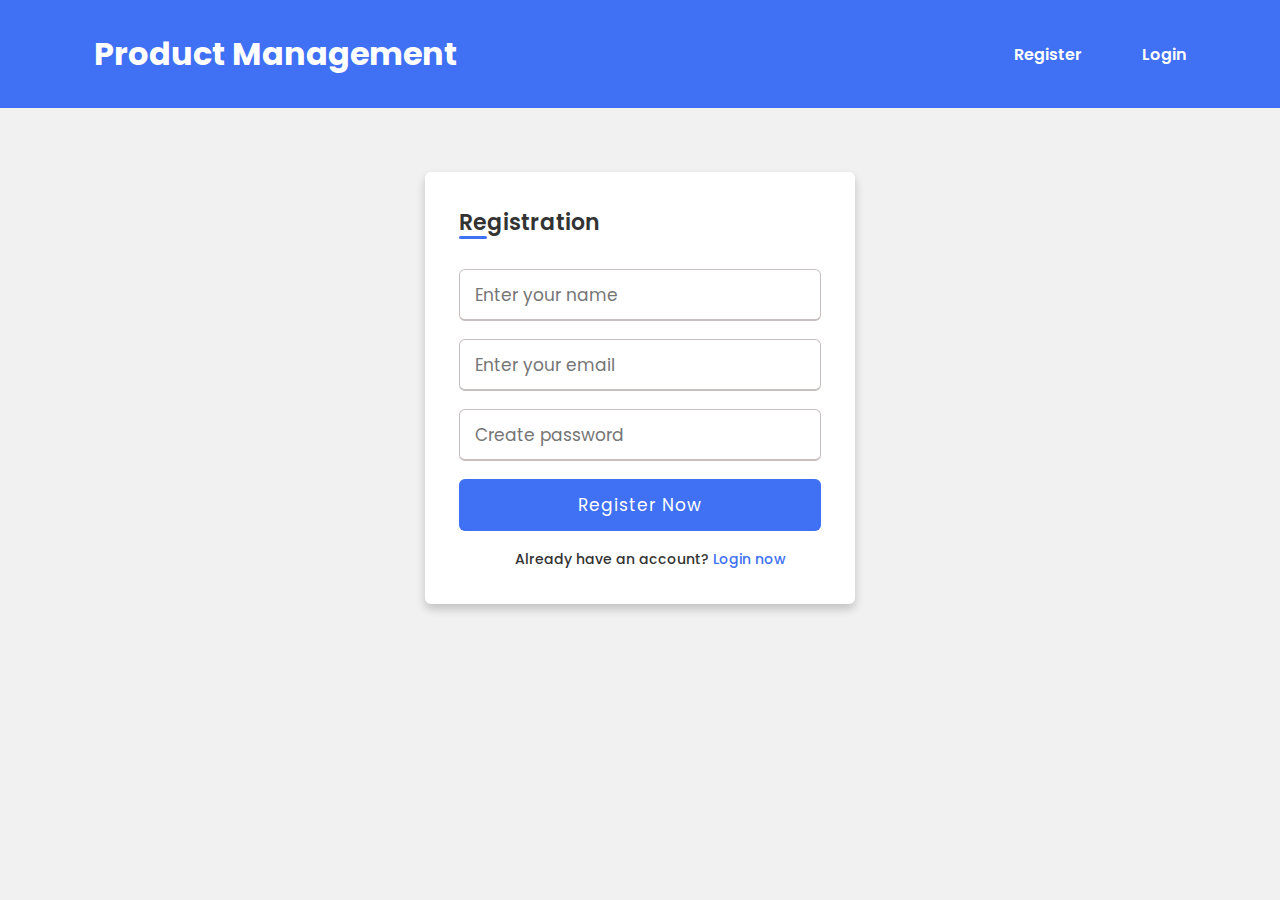
<file: index.html>
<!DOCTYPE html>
<html lang="en">
  <head>
    <meta charset="UTF-8">
    <meta name="viewport" content="width=device-width, initial-scale=1.0">
    <title> Register Here</title> 
    <link rel="stylesheet" href="./Users/CSS/register.css">
   </head>
<body>

  <header>
    <nav id="navbar">
      <h1>Product Management</h1>
      <ul>
        <li> <a href="./index.html">Register</a> </li>
        <li><a href="./Users/login.html">Login</a></li>
      </ul>
    </nav>
  </header>

  <main>
    <div class="wrapper">
      <h2>Registration</h2>
      <form action="#">
        <div class="input-box">
          <input type="text" placeholder="Enter your name" required id="registerName">
        </div>
        <div class="input-box">
          <input type="email" placeholder="Enter your email" required id="registerEmail">
        </div>
        <div class="input-box">
          <input type="password" placeholder="Create password" required id="registerPassword">
        </div>
        <div class="input-box button">
          <input type="Submit" value="Register Now" id="registerButton">
        </div>
        <div class="text">
          <h3>Already have an account? <a href="./Users/login.html">Login now</a></h3>
        </div>
      </form>
    </div>
  </main>
  

  <script src="./Users/Js/register.js"></script>


</body>
</html>
</file>
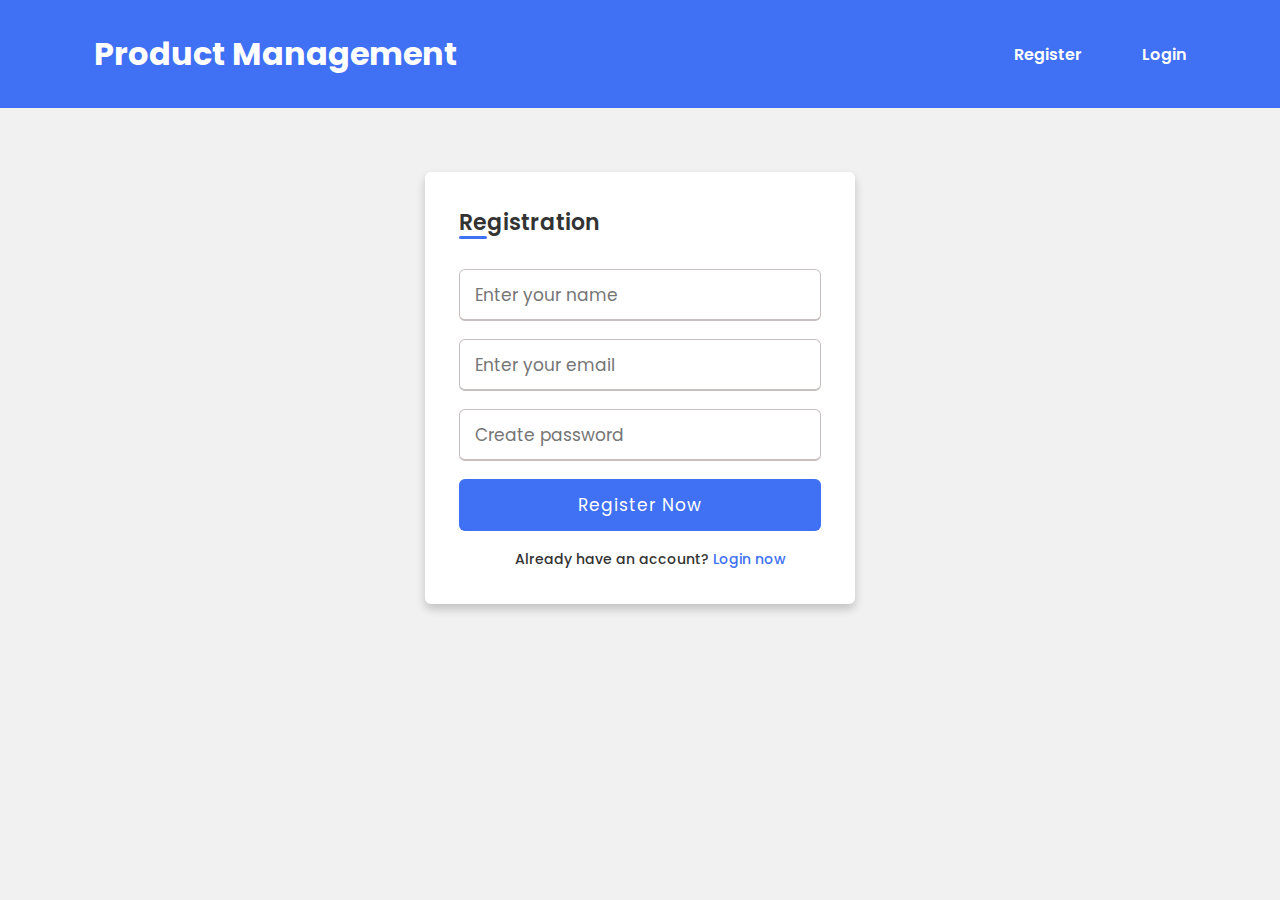
<file: Users/index.html>
<!DOCTYPE html>
<html lang="en">
  <head>
    <meta charset="UTF-8">
    <meta name="viewport" content="width=device-width, initial-scale=1.0">
    <title> Register Here</title> 
    <link rel="stylesheet" href="./CSS/register.css">
   </head>
<body>

  <header>
    <nav id="navbar">
      <h1>Product Management</h1>
      <ul>
        <li> <a href="./index.html">Register</a> </li>
        <li><a href="./login.html">Login</a></li>
      </ul>
    </nav>
  </header>

  <main>
    <div class="wrapper">
      <h2>Registration</h2>
      <form action="#">
        <div class="input-box">
          <input type="text" placeholder="Enter your name" required id="registerName">
        </div>
        <div class="input-box">
          <input type="email" placeholder="Enter your email" required id="registerEmail">
        </div>
        <div class="input-box">
          <input type="password" placeholder="Create password" required id="registerPassword">
        </div>
        <div class="input-box button">
          <input type="Submit" value="Register Now" id="registerButton">
        </div>
        <div class="text">
          <h3>Already have an account? <a href="./login.html">Login now</a></h3>
        </div>
      </form>
    </div>
  </main>
  

  <script src="./Js/register.js"></script>


</body>
</html>
</file>
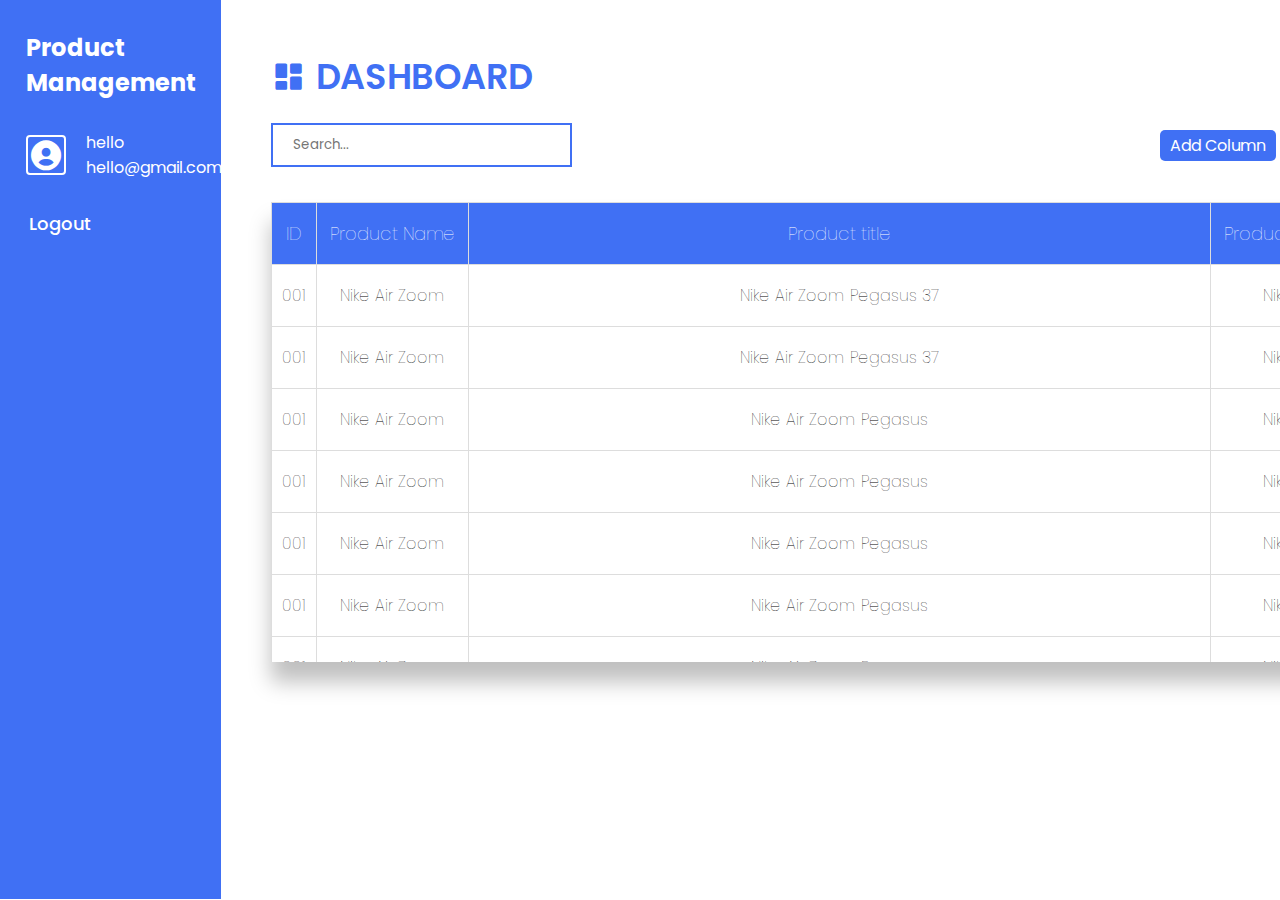
<file: home.html>
<!DOCTYPE html>
<html lang="en">
  <head>
    <meta charset="UTF-8" />
    <meta name="viewport" content="width=device-width, initial-scale=1.0" />
    <title>Products</title>
    <link rel="stylesheet" href="home.css" />
    <link
      href="https://unpkg.com/boxicons@2.1.4/css/boxicons.min.css"
      rel="stylesheet"
    />
    <link
      rel="stylesheet"
      href="https://cdnjs.cloudflare.com/ajax/libs/font-awesome/4.7.0/css/font-awesome.css"
      integrity="sha512-5A8nwdMOWrSz20fDsjczgUidUBR8liPYU+WymTZP1lmY9G6Oc7HlZv156XqnsgNUzTyMefFTcsFH/tnJE/+xBg=="
      crossorigin="anonymous"
      referrerpolicy="no-referrer"
    />
  </head>
  <body>
    <!-- <header>
      <h1>Product Table</h1>
    </header> -->

    <!-- <header>
      <nav id="navbar">
        <h1>Product Management</h1>
        <ul>
          <!-- <li> <a href="index.html">Register</a> </li> -->
          <!-- <li><a href="login.html">Logout</a></li> -->
        <!-- </ul> -->
      <!-- </nav> -->
    <!-- </header> -->

    <main>

    <div class="leftside">
      <div class="first">
        <div class="logo">
          <h2>Product Management</h2>
        </div> 
        <!-- <i class="bx bx-menu" id="sidebar-menu-btn"></i> -->
      </div>
      <div class="user">
        <i class='bx bxs-user-circle userImg'></i>
        <div class="userInfo">
          <p id="sidebarUsername">
            hello
          </p>
          <p id="sidebarUserEmail">
            hello@gmail.com
          </p>
        </div>
      </div>
      <!-- logout -->
        <div class="logout">
          <a href="login.html">
            Logout
          </a>
        </div>
    </div>

    <div class="rightSide">



      <div class="tablecontainer">

        <div class="heading">
          <i class='bx bxs-dashboard'></i>
        <h2>DASHBOARD</h2>
        </div>

         <div class="buttonsParent">
           <div class="searchBar">
            <input type="text" placeholder="Search..." id="searchInput" autocomplete="off">
           </div>

           <div class="addProducts">
            <button>Add Column</button>
            <button>Add Products</button>
           </div>
        </div>
        <div class="tableWrapper">
          <table>
            <thead>
              <tr id="tableHead">
                <th>ID</th>
                <th>Product Name</th>
                <th>Product title</th>
                <th>Product vendor</th>
                <th>Buying Price</th>
                <th>Sale Price</th>
                <th>Product Type</th>
                <th>Actions</th>
              </tr>
            </thead>
              <tbody id="tableBody">
                <tr>
                  <td>001</td>
                  <td>Nike Air Zoom</td>
                  <td>Nike Air Zoom Pegasus 37</td>
                  <td>Nike Inc</td>
                  <td>$50</td>
                  <td>$45</td>
                  <td>Sneakers</td>
                  <td>
                    <button class="edit">Edit</button>
                    <button class="delete">Delete</button>
                  </td>
                </tr>

                <tr>
                  <td>001</td>
                  <td>Nike Air Zoom</td>
                  <td>Nike Air Zoom Pegasus 37</td>
                  <td>Nike Inc</td>
                  <td>$50</td>
                  <td>$45</td>
                  <td>Sneakers</td>
                  <td>
                    <button class="edit">Edit</button>
                    <button class="delete">Delete</button>
                  </td>
                </tr>

                <tr>
                  <td>001</td>
                  <td>Nike Air Zoom</td>
                  <td>Nike Air Zoom Pegasus </td>
                  <td>Nike Inc</td>
                  <td>$50</td>
                  <td>$45</td>
                  <td>Sneakers</td>
                  <td>
                    <button class="edit">Edit</button>
                    <button class="delete">Delete</button>
                  </td>
                </tr>

                <tr>
                  <td>001</td>
                  <td>Nike Air Zoom</td>
                  <td>Nike Air Zoom Pegasus </td>
                  <td>Nike Inc</td>
                  <td>$50</td>
                  <td>$45</td>
                  <td>Sneakers</td>
                  <td>
                    <button class="edit">Edit</button>
                    <button class="delete">Delete</button>
                  </td>
                </tr>

                <tr>
                  <td>001</td>
                  <td>Nike Air Zoom</td>
                  <td>Nike Air Zoom Pegasus </td>
                  <td>Nike Inc</td>
                  <td>$50</td>
                  <td>$45</td>
                  <td>Sneakers</td>
                  <td>
                    <button class="edit">Edit</button>
                    <button class="delete">Delete</button>
                  </td>
                </tr>

                <tr>
                  <td>001</td>
                  <td>Nike Air Zoom</td>
                  <td>Nike Air Zoom Pegasus </td>
                  <td>Nike Inc</td>
                  <td>$50</td>
                  <td>$45</td>
                  <td>Sneakers</td>
                  <td>
                    <button class="edit">Edit</button>
                    <button class="delete">Delete</button>
                  </td>
                </tr>


                <tr>
                  <td>001</td>
                  <td>Nike Air Zoom</td>
                  <td>Nike Air Zoom Pegasus </td>
                  <td>Nike Inc</td>
                  <td>$50</td>
                  <td>$45</td>
                  <td>Sneakers</td>
                  <td>
                    <button class="edit">Edit</button>
                    <button class="delete">Delete</button>
                  </td>
                </tr>


                <tr>
                  <td>001</td>
                  <td>Nike Air Zoom</td>
                  <td>Nike Air Zoom Pegasus </td>
                  <td>Nike Inc</td>
                  <td>$50</td>
                  <td>$45</td>
                  <td>Sneakers</td>
                  <td>
                    <button class="edit">Edit</button>
                    <button class="delete">Delete</button>
                  </td>
                </tr>


                <tr>
                  <td>001</td>
                  <td>Nike Air Zoom</td>
                  <td>Nike Air Zoom Pegasus Lorem ipsum dolor sit amet, consectetur adipisicing elit. Quos, optio! </td>
                  <td>Nike Inc</td>
                  <td>$50</td>
                  <td>$45</td>
                  <td>Sneakers</td>
                  <td>
                    <button class="edit">Edit</button>
                    <button class="delete">Delete</button>
                  </td>
                </tr>
              </tbody>
          </table>
        </div>
      </div>
    </div>


    
      <!-- <h1 id="sidebarUsername"></h1>
      <h1 id="sidebarUserEmail"></h1> -->
      <!-- <div class="addModalParent" style="text-align: end; width: 77.3%;" >
        <button id="addModalButton">Add Products</button>
      </div> -->

      <!-- <div class="tablecontainer">
        <table>
          <thead>
            <tr id="tableHead">
              <th>ID</th>
              <th>Product Name</th>
              <th>Product title</th>
              <th>Product vendor</th>
              <th>Actions</th>
            </tr>
          </thead>
            <tbody id="tableBody">
            </tbody>
        </table>
      </div> -->
    </main>

    <!--Add Modal -->

  
<div id="addmodalContainer">

    <!-- Modal Content -->
    <div class="addModalContent">
      <h2 id="modalTitle">Add Product</h2>

      <div class="inputBox">
        <div class="left">
          <div class="inputs">
            <label for="addProductID">ID</label>
            <input type="tel" id="addProductID">
          </div>
          <div class="inputs">
            <label for="addProductTitle">Product Title</label>
            <input type="text" id="addProductTitle">
          </div>
        </div>
        <div class="right">
          <div class="inputs">
            <label for="addProductName">Product Name</label>
            <input type="text" id="addProductName">
          </div>
          <div class="inputs">
            <label for="ProductVendor">Product Vendor</label>
            <input type="text" id="addProductVendor">
          </div>
        </div>
      </div>

      <div class="buttons">
        <button id="addProductsButton">Add</button>
        <button id="mcloseButton">Close</button>
      </div>

    </div>
  </div>

    <script type="module" src="home.js"></script>
  </body>
</html>
</file>
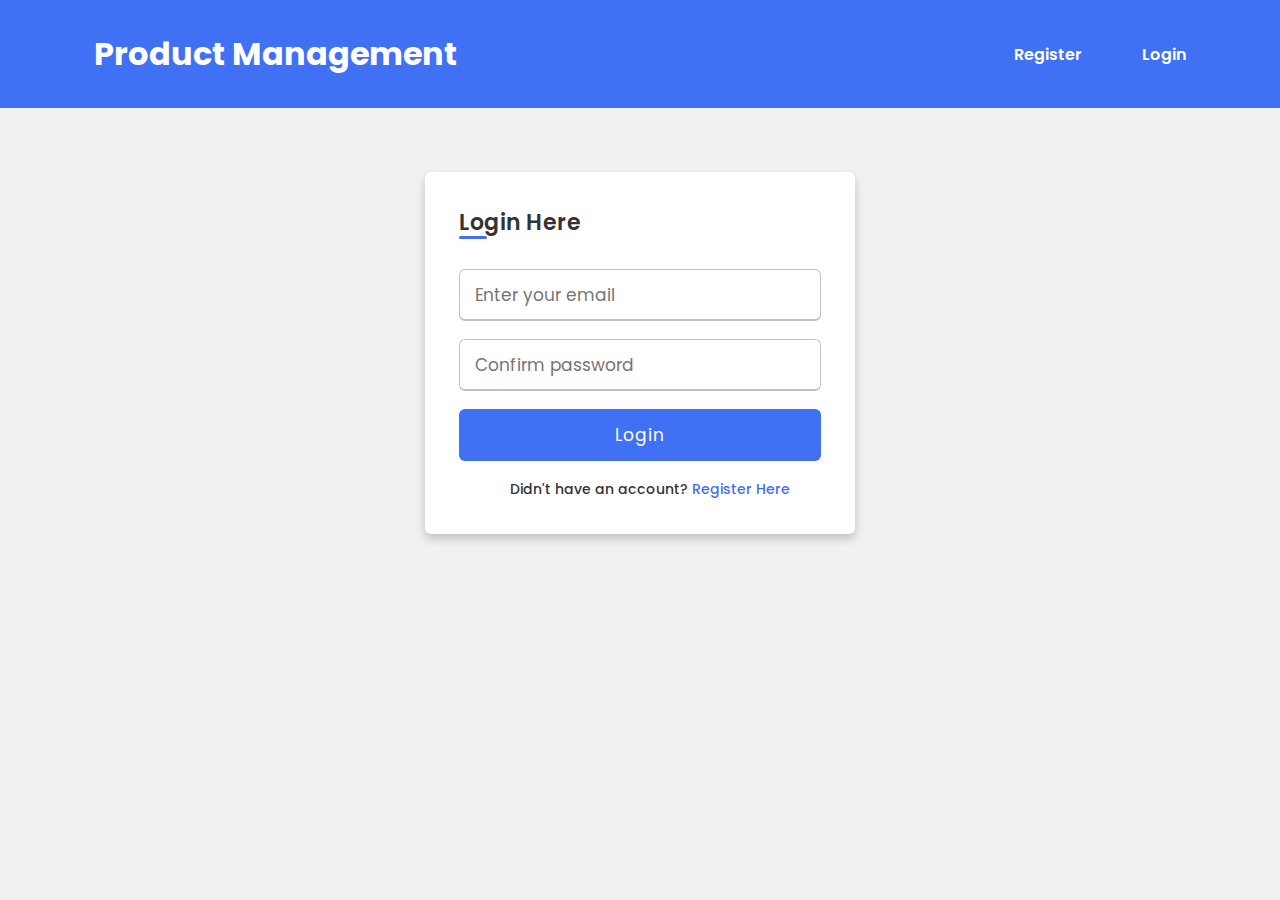
<file: login.html>
<!DOCTYPE html>
<html lang="en">
  <head>
    <meta charset="UTF-8">
    <meta name="viewport" content="width=device-width, initial-scale=1.0">
    <title>Login Here</title> 
    <link rel="stylesheet" href="register.css">
   </head>
<body>


  <header>
    <nav id="navbar">
      <h1>Product Management</h1>
      <ul>
        <li> <a href="index.html">Register</a> </li>
        <li><a href="login.html">Login</a></li>
      </ul>
    </nav>
  </header>

  <main>
    <div class="wrapper">
      <h2>Login Here</h2>
      <form action="#">
        <div class="input-box">
          <input type="email" placeholder="Enter your email" required id="loginEmail">
        </div>
        <div class="input-box">
          <input type="password" placeholder="Confirm password" required id="loginPassword">
        </div>
        <div class="input-box button">
          <input type="Submit" value="Login" id="loginButton">
        </div>
        <div class="text">
          <h3>Didn't have an account? <a href="index.html">Register Here</a></h3>
        </div>
      </form>
    </div>
  </main>


  <script src="login.js"></script>

</body>
</html>
</file>
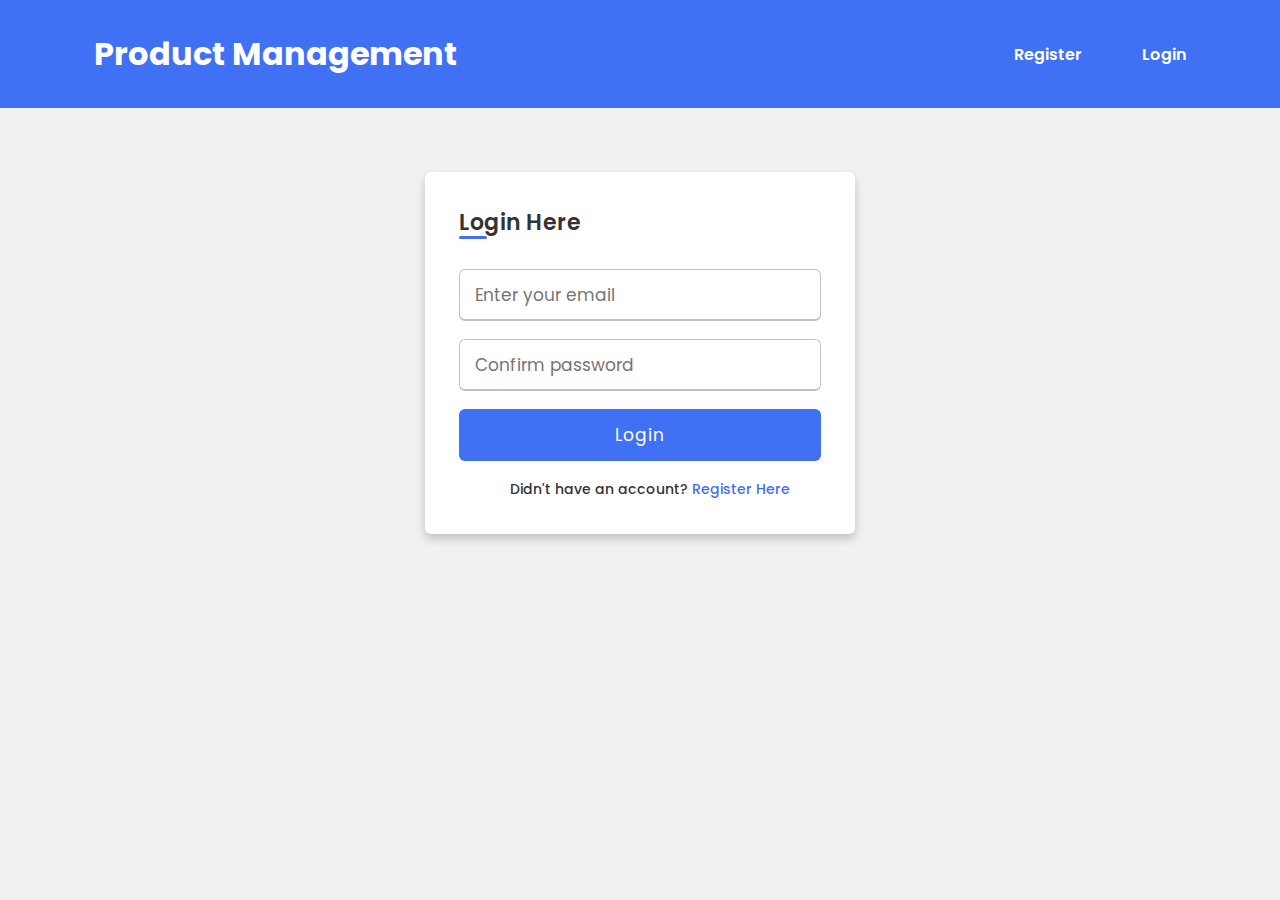
<file: Users/login.html>
<!DOCTYPE html>
<html lang="en">
  <head>
    <meta charset="UTF-8">
    <meta name="viewport" content="width=device-width, initial-scale=1.0">
    <title>Login Here</title> 
    <link rel="stylesheet" href="./CSS/register.css">
   </head>
<body>


  <header>
    <nav id="navbar">
      <h1>Product Management</h1>
      <ul>
        <li> <a href="../index.html">Register</a> </li>
        <li><a href="./login.html">Login</a></li>
      </ul>
    </nav>
  </header>

  <main>
    <div class="wrapper">
      <h2>Login Here</h2>
      <form action="#">
        <div class="input-box">
          <input type="email" placeholder="Enter your email" required id="loginEmail">
        </div>
        <div class="input-box">
          <input type="password" placeholder="Confirm password" required id="loginPassword">
        </div>
        <div class="input-box button">
          <input type="Submit" value="Login" id="loginButton">
        </div>
        <div class="text">
          <h3>Didn't have an account? <a href="../index.html">Register Here</a></h3>
        </div>
      </form>
    </div>
  </main>


  <script src="./Js/login.js"></script>

</body>
</html>
</file>
<file: Users/CSS/register.css>
@import url('https://fonts.googleapis.com/css?family=Poppins:400,500,600,700&display=swap');

*{
  margin: 0;
  padding: 0;
  box-sizing: border-box;
  font-family: 'Poppins', sans-serif;
  text-decoration: none;
  list-style: none;
}
html,body {
  /* width: 100%; */
  overflow-x: hidden;
}
body{
  min-height: 100vh;
  /* display: flex;
  align-items: center;
  justify-content: center; */
  /* background: #4070f4; */
  background-color: #f1f1f1;
}
header {
  width: 100%;
  /* background-color: #f1f1f1; */
  background: #4070f4;
}
header #navbar {
  width: 90%;
  padding: 30px;
  display: flex;
  flex-wrap: wrap;
  gap: 20px;
  align-items: center;
  margin: 0 auto;
  /* color: #0e4bf1; */
  color: white;
  justify-content: space-between;
}
#navbar ul {
  align-items: center;
  display: flex;
  gap: 60px;
}

#navbar ul a {
  color: white;
  /* color: #0e4bf1; */
  font-weight: 600;
}

.wrapper{
  position: relative;
  max-width: 430px;
  width: 100%;
  background: #fff;
  padding: 34px;
  margin: 5% auto;
  border-radius: 6px;
  box-shadow: 0 5px 10px rgba(0,0,0,0.2);
}
.wrapper h2{
  position: relative;
  font-size: 22px;
  font-weight: 600;
  color: #333;
}
.wrapper h2::before{
  content: '';
  position: absolute;
  left: 0;
  bottom: 0;
  height: 3px;
  width: 28px;
  border-radius: 12px;
  background: #4070f4;
}
.wrapper form{
  margin-top: 30px;
}
.wrapper form .input-box{
  height: 52px;
  margin: 18px 0;
}
form .input-box input{
  height: 100%;
  width: 100%;
  outline: none;
  padding: 0 15px;
  font-size: 17px;
  font-weight: 400;
  color: #333;
  border: 1.5px solid #C7BEBE;
  border-bottom-width: 2.5px;
  border-radius: 6px;
  transition: all 0.3s ease;
}
.input-box input:focus,
.input-box input:valid{
  border-color: #4070f4;
}
form .policy{
  display: flex;
  align-items: center;
}
form h3{
  color: #707070;
  font-size: 14px;
  font-weight: 500;
  margin-left: 10px;
}
.input-box.button input{
  color: #fff;
  letter-spacing: 1px;
  border: none;
  background: #4070f4;
  cursor: pointer;
}
.input-box.button input:hover{
  background: #0e4bf1;
}
form .text h3{
 color: #333;
 width: 100%;
 text-align: center;
}
form .text h3 a{
  color: #4070f4;
  text-decoration: none;
}
form .text h3 a:hover{
  text-decoration: underline;
}
</file>
<file: register.css>
@import url('https://fonts.googleapis.com/css?family=Poppins:400,500,600,700&display=swap');

*{
  margin: 0;
  padding: 0;
  box-sizing: border-box;
  font-family: 'Poppins', sans-serif;
  text-decoration: none;
  list-style: none;
}
html,body {
  /* width: 100%; */
  overflow-x: hidden;
}
body{
  min-height: 100vh;
  /* display: flex;
  align-items: center;
  justify-content: center; */
  /* background: #4070f4; */
  background-color: #f1f1f1;
}
header {
  width: 100%;
  /* background-color: #f1f1f1; */
  background: #4070f4;
}
header #navbar {
  width: 90%;
  padding: 30px;
  display: flex;
  flex-wrap: wrap;
  gap: 20px;
  align-items: center;
  margin: 0 auto;
  /* color: #0e4bf1; */
  color: white;
  justify-content: space-between;
}
#navbar ul {
  align-items: center;
  display: flex;
  gap: 60px;
}

#navbar ul a {
  color: white;
  /* color: #0e4bf1; */
  font-weight: 600;
}

.wrapper{
  position: relative;
  max-width: 430px;
  width: 100%;
  background: #fff;
  padding: 34px;
  margin: 5% auto;
  border-radius: 6px;
  box-shadow: 0 5px 10px rgba(0,0,0,0.2);
}
.wrapper h2{
  position: relative;
  font-size: 22px;
  font-weight: 600;
  color: #333;
}
.wrapper h2::before{
  content: '';
  position: absolute;
  left: 0;
  bottom: 0;
  height: 3px;
  width: 28px;
  border-radius: 12px;
  background: #4070f4;
}
.wrapper form{
  margin-top: 30px;
}
.wrapper form .input-box{
  height: 52px;
  margin: 18px 0;
}
form .input-box input{
  height: 100%;
  width: 100%;
  outline: none;
  padding: 0 15px;
  font-size: 17px;
  font-weight: 400;
  color: #333;
  border: 1.5px solid #C7BEBE;
  border-bottom-width: 2.5px;
  border-radius: 6px;
  transition: all 0.3s ease;
}
.input-box input:focus,
.input-box input:valid{
  border-color: #4070f4;
}
form .policy{
  display: flex;
  align-items: center;
}
form h3{
  color: #707070;
  font-size: 14px;
  font-weight: 500;
  margin-left: 10px;
}
.input-box.button input{
  color: #fff;
  letter-spacing: 1px;
  border: none;
  background: #4070f4;
  cursor: pointer;
}
.input-box.button input:hover{
  background: #0e4bf1;
}
form .text h3{
 color: #333;
 width: 100%;
 text-align: center;
}
form .text h3 a{
  color: #4070f4;
  text-decoration: none;
}
form .text h3 a:hover{
  text-decoration: underline;
}
</file>
<file: home.css>
@import url('https://fonts.googleapis.com/css?family=Poppins:400,500,600,700&display=swap');


/* Use Universal Selector to reset default settings */

*{
  margin: 0;
  padding: 0;
  box-sizing: border-box;
  font-family: 'Poppins', sans-serif;
  text-decoration: none;
  list-style: none;
}
html,body {
  overflow-x: hidden;
}
header {
  width: 100%;
  background: #4070f4;
}
header #navbar {
  width: 90%;
  padding: 30px;
  display: flex;
  flex-wrap: wrap;
  gap: 20px;
  align-items: center;
  margin: 0 auto;
  /* color: #0e4bf1; */
  color: white;
  justify-content: space-between;
}
#navbar ul {
  align-items: center;
  display: flex;
  gap: 60px;
}

#navbar ul a {
  color: white;
  /* color: #0e4bf1; */
  font-weight: 600;
}

main {
  display: flex;
}

.tablecontainer {
    /* width: 37%; */
    height: 600px;
    background-color: white;
    /* box-shadow: 0px 8px 10px rgba(0, 0, 0, 0.2); */
}
.tablecontainer h2{
  font-weight: 600;
  font-size: 35px;
  color: #4070f4;
}
.tablecontainer .bx {
  font-size: 35px;
  color: #4070f4;
}
.tablecontainer .heading {
  display: flex;
  align-items: center;
  gap: 10px;
  flex-wrap: wrap;
}
.tablecontainer .buttonsParent {
  display: flex;
  justify-content: space-between;
  align-items: center;
  gap: 20px;
  flex-wrap: wrap;
  padding: 10px 0;
  margin: 10px 0;
}
.tablecontainer .buttonsParent button {
  margin-right: 10px;
}
.tablecontainer input[type="text"] {
  border: 2px solid #4070f4;
  padding: 10px 20px;
  color: #4070f4;
}
.tableWrapper {
  width: 1155px;
  height: 460px;
  overflow: auto;
  margin-top: 25px;
  background-color:white;
  box-shadow: 0 20px 20px rgba(0,0,0,0.25);
}
table {
  width:100%;
  /* height: 100%; */
  /* overflow:auto; */
  /* overflow: scroll; */

  border-collapse: collapse;
  border: 1px solid burlywood;
  /* background-color: #a68a64; */
}

th, td {
    white-space: nowrap;
    border: 1px solid #ddd;
    padding: 15px 10px;
    text-align: center;
    font-weight: 100;
}

th {
  padding:17px 13px;
    font-size: 18px;
    cursor: pointer;
    color: #fff;
    background: #4070f4;

}

.delete {
  background-color: red;
}
.edit {
  background-color: goldenrod;
}

/* Action Buttons Styling */
button {
    padding: 3px 10px;
    cursor: pointer;
    /* margin-top: 3px; */
    display: inline-block;
    color: white;
    font-size: 16px;
    background-color: #4070f4;
    border: #a68a64;
    border-radius: 5px;
}

::-webkit-scrollbar {
    width: 12px;
  }
  
  ::-webkit-scrollbar-track {
    background: #fff; 
  }
  
  ::-webkit-scrollbar-thumb {
    background: #4070f4;
    border-radius: 3px;
    padding: 5px 0; 
  }
  
  ::-webkit-scrollbar-thumb:hover {
    background: #4070f4;
  }
  


.actions {
    width: 10vw;
}


/* Modal */

/* Modal Styles */
#addmodalContainer {
    display: none;
    position: fixed;
    z-index: 1;
    left: 0;
    top: 0;
    width: 100%;
    height: 100%;
    overflow: auto;
    background-color: rgba(0,0,0,0.5);
  }
  
  /* Modal Content Styles */
  .addModalContent {
    background-color: #fefefe;
    margin: 5% auto; 
    padding: 20px;
    width: 55%;
  }
  .addModalContent h2 {
    text-align: center;
    background-color:#015eea;
    color: #fff;
    padding:20px 0 ;
    font-size: 27px;
  }

  .addModalContent .inputBox {
    width: 100%;
    display: flex;
    flex-wrap: wrap;
    margin: 30px 0;
  }
  .addModalContent .inputBox .left {
    width: 50%;
  }

  .addModalContent .inputBox .right {
    width: 50%;
  }
  .addModalContent .inputBox .inputs {
    display: flex;
    justify-content: space-between;
    margin: 20px 0;
  }

  .addModalContent .inputBox .inputs label {
    padding: 10px;
    font-weight: bold;
    width: 50%;
  }
  .addModalContent .inputBox .inputs input {
    width: 80%;
    font-size: 14px;
    padding: 0 10px;
  }

  .addModalContent .buttons {
    text-align: end;
  }
  .addModalContent button {
    padding: 8px 17px;
    font-size: 16px;
    cursor: pointer;
    border: none;
    background-color: #015eea;
    color: #fff;
    border-radius:5px;
  }



  /* SearchBar */
  .search-box {
    width: 25%;
    margin-left: 154px;
    padding-top: 43px;
    padding: 20px;
    background-color: #015eea;
    border-radius: 5px;
}
.search-box input {
  width: 85%;
    padding: 10px;
    border: none;
    border-radius: 5px 0 0 5px;
    background: #fff;
    color: #015eea;
}
.search-box button {
    padding: 10px 15px;
    border: none;
    border-radius: 0 5px 5px 0;
    background: #fff;
    color: #015eea;
    cursor: pointer;
}
.search-box button i {
    font-size: 14px;
}
.search-box button:hover {
    background-color: #015eea;
    color: #fff;
}


@media (max-width:700px) {
  .container {
    width: 95%;
  }
  .modal-content .inputBox {
    flex-wrap: wrap;
  }
  .modal-content .inputBox .left {
    width: 100%;
  }
  .modal-content .inputBox .right {
    width: 100%;
  }
}


/* SideBrr */

.leftside .userImg {
  width: 2.5rem;
  font-size: 2.25rem;
  border-radius: 10%;
  border: 2px solid white;
}
.leftside .userInfo {
  width: 40px;
  padding: 20px;
  border-color: #fff;
}

.leftside {
  height: 99.9vh;
  background-color: #4070f4;
  color: white;
  padding: 1.9rem 1.6rem;
}

.leftside .first .logo {
  color: white;
  height: 5rem;
}

.user {
  display: flex;
  align-items: center;
}

.leftside .logout a {
  padding: 10px 0;
  border-radius: 5px;
  padding-left: 3px;
  width: 100%;
  display: block;
  font-size: 18px;
  font-weight: 500;
  color: white;
}
.leftside .logout:hover a{
  cursor: pointer;
  background-color: white;
  color: #4070f4;
}

main .rightSide {
  width: 100%;
  height: 99.9vh;
  padding: 50px;
}
</file>
